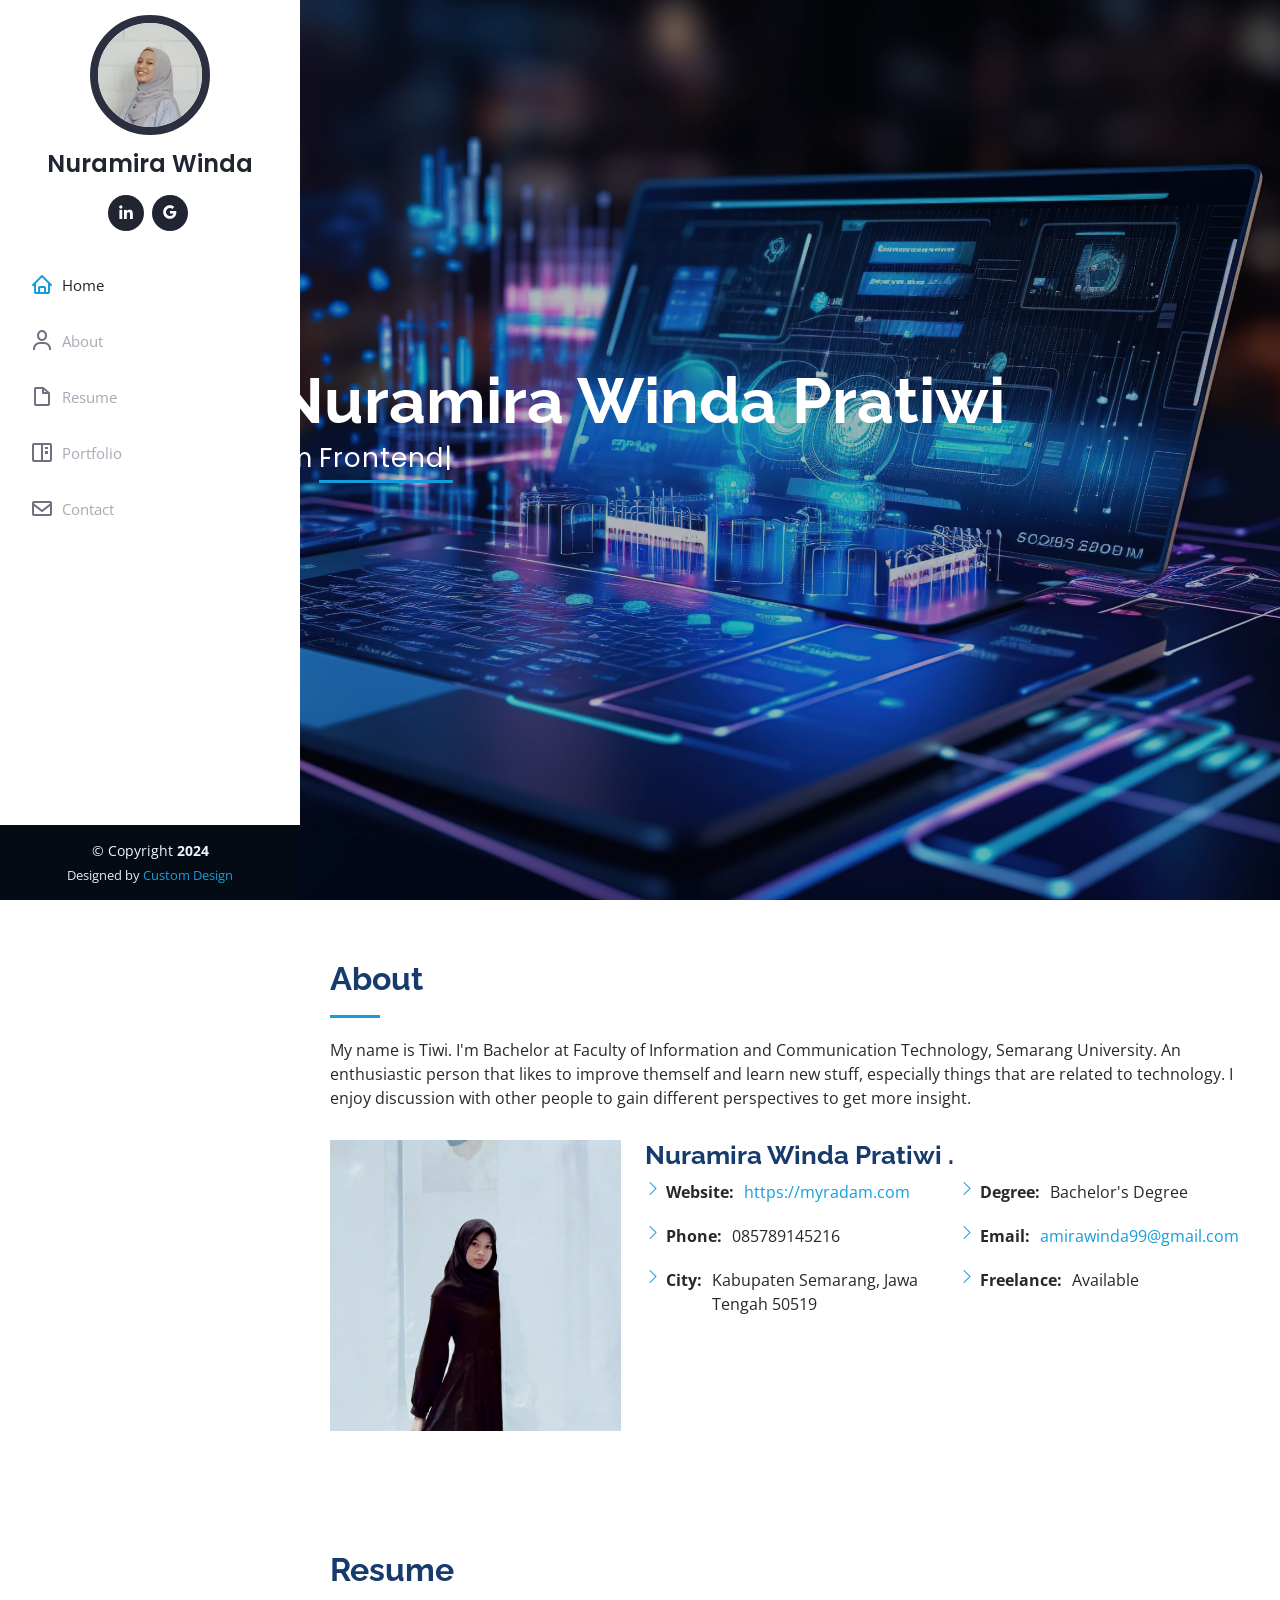
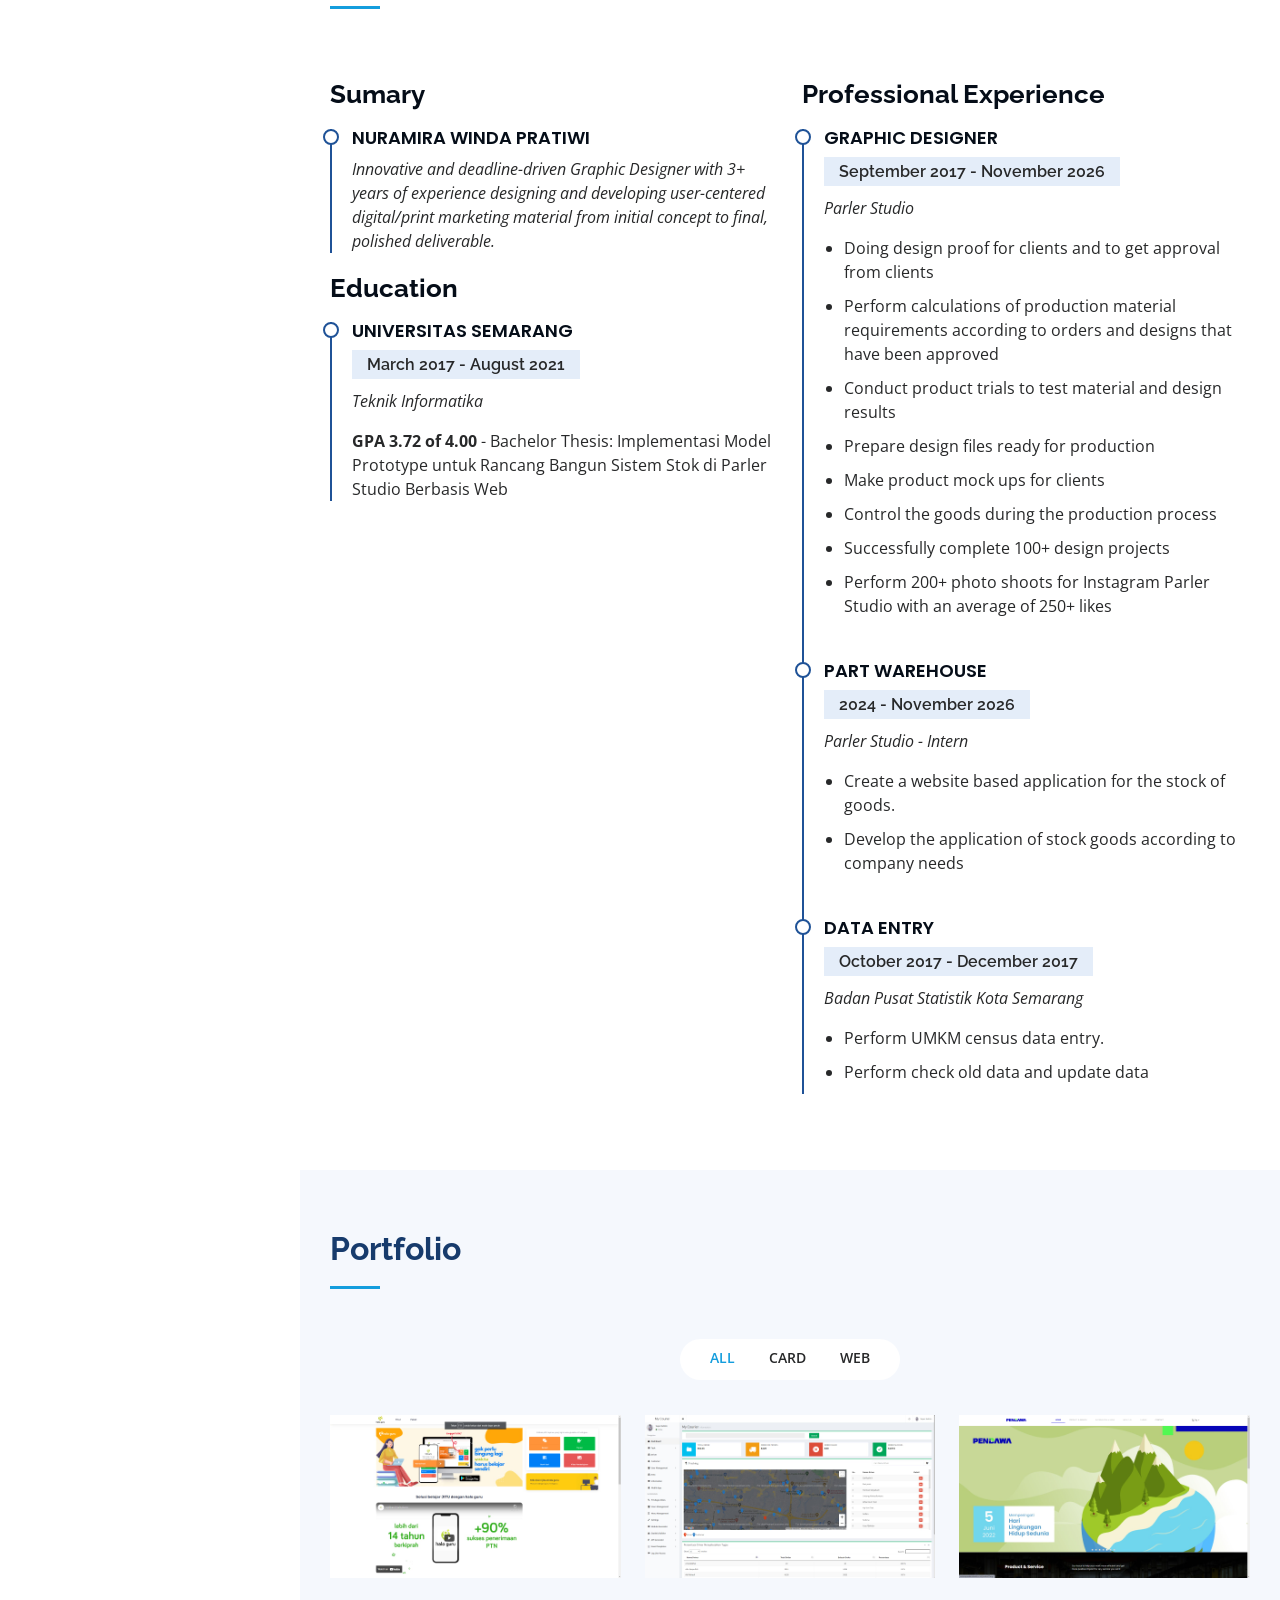
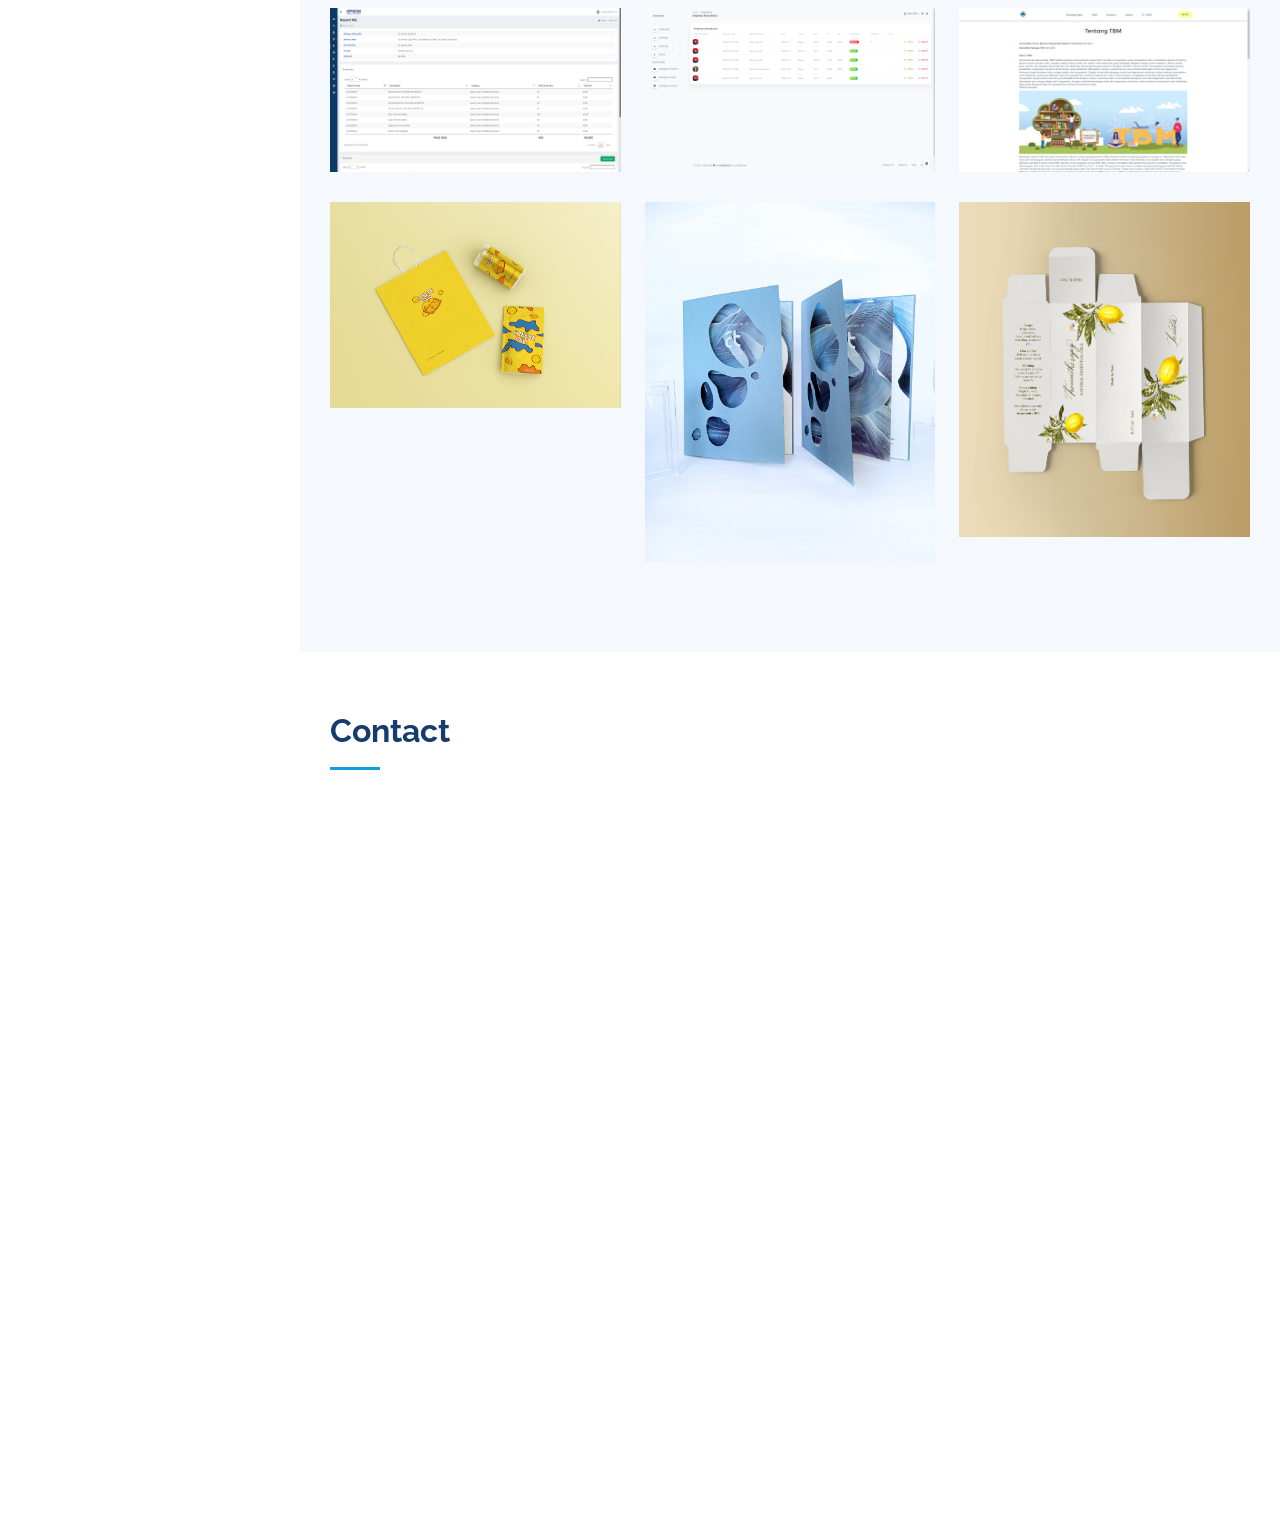
<file: index.html>
<!DOCTYPE html>
<html lang="en">

<head>
  <meta charset="utf-8">
  <meta content="width=device-width, initial-scale=1.0" name="viewport">

  <title>MyPorto - Index</title>
  <meta content="" name="description">
  <meta content="" name="keywords">

  <!-- Favicons -->
  <link href="assets/img/favicon.png" rel="icon">
  <link href="assets/img/apple-touch-icon.png" rel="apple-touch-icon">

  <!-- Google Fonts -->
  <link href="https://fonts.googleapis.com/css?family=Open+Sans:300,300i,400,400i,600,600i,700,700i|Raleway:300,300i,400,400i,500,500i,600,600i,700,700i|Poppins:300,300i,400,400i,500,500i,600,600i,700,700i" rel="stylesheet">

  <!-- Vendor CSS Files -->
  <link href="assets/vendor/aos/aos.css" rel="stylesheet">
  <link href="assets/vendor/bootstrap/css/bootstrap.min.css" rel="stylesheet">
  <link href="assets/vendor/bootstrap-icons/bootstrap-icons.css" rel="stylesheet">
  <link href="assets/vendor/boxicons/css/boxicons.min.css" rel="stylesheet">
  <link href="assets/vendor/glightbox/css/glightbox.min.css" rel="stylesheet">
  <link href="assets/vendor/swiper/swiper-bundle.min.css" rel="stylesheet">

  <!-- Template Main CSS File -->
  <link href="assets/css/style.css" rel="stylesheet">
</head>

<body>

  <!-- ======= Mobile nav toggle button ======= -->
  <i class="bi bi-list mobile-nav-toggle d-xl-none"></i>

  <!-- ======= Header ======= -->
  <header id="header">
    <div class="d-flex flex-column">

      <div class="profile">
        <img src="assets/img/me.webp" alt="" class="img-fluid rounded-circle">
        <h1 class="text-light"><a href="index.html">Nuramira Winda</a></h1>
        <div class="social-links mt-3 text-center">
          <a href="https://id.linkedin.com/in/nuramira-winda-pratiwi" class="linkedin"><i class="bx bxl-linkedin"></i></a>
          <a href="mailto:amirawinda99@gmail.com" class="linkedin"><i class="bx bxl-google"></i></a>
        </div>
      </div>

      <nav id="navbar" class="nav-menu navbar">
        <ul>
          <li><a href="#hero" class="nav-link scrollto active"><i class="bx bx-home"></i> <span>Home</span></a></li>
          <li><a href="#about" class="nav-link scrollto"><i class="bx bx-user"></i> <span>About</span></a></li>
          <li><a href="#resume" class="nav-link scrollto"><i class="bx bx-file-blank"></i> <span>Resume</span></a></li>
          <li><a href="#portfolio" class="nav-link scrollto"><i class="bx bx-book-content"></i> <span>Portfolio</span></a></li>
          <li><a href="#contact" class="nav-link scrollto"><i class="bx bx-envelope"></i> <span>Contact</span></a></li>
        </ul>
      </nav><!-- .nav-menu -->
    </div>
  </header><!-- End Header -->

  <!-- ======= Hero Section ======= -->
  <section id="hero" class="d-flex flex-column justify-content-center align-items-center">
    <div class="hero-container" data-aos="fade-in">
      <h1>Nuramira Winda Pratiwi</h1>
      <p>I'm <span class="typed" data-typed-items="Frontend, Backend, FullStack, Developer"></span></p>
    </div>
  </section><!-- End Hero -->

  <main id="main">

    <!-- ======= About Section ======= -->
    <section id="about" class="about">
      <div class="container">

        <div class="section-title">
          <h2>About</h2>
          <p>My name is Tiwi. I'm Bachelor at Faculty of Information and Communication Technology, Semarang University. 
            An enthusiastic person that likes to improve themself and learn new stuff, especially things that are related to technology.
             I enjoy discussion with other people to gain different perspectives to get more insight.</p>
        </div>

        <div class="row">
          <div class="col-lg-4" data-aos="fade-right">
            <img src="assets/img/my.jpeg" class="img-fluid" alt="">
          </div>
          <div class="col-lg-8 pt-4 pt-lg-0 content" data-aos="fade-left">
            <h3>Nuramira Winda Pratiwi .</h3>
            <div class="row">
              <div class="col-lg-6">
                <ul>
                  <li><i class="bi bi-chevron-right"></i> <strong>Website:</strong> <span><a href="https://myradam.com">https://myradam.com</a></span></li>
                  <li><i class="bi bi-chevron-right"></i> <strong>Phone:</strong> <span>085789145216</span></li>
                  <li><i class="bi bi-chevron-right"></i> <strong>City:</strong> <span>Kabupaten Semarang, Jawa Tengah 50519</span></li>
                </ul>
              </div>
              <div class="col-lg-6">
                <ul>
                  <li><i class="bi bi-chevron-right"></i> <strong>Degree:</strong> <span>Bachelor's Degree</span></li>
                  <li><i class="bi bi-chevron-right"></i> <strong>Email:</strong> <span><a href="mailto:adamprojo01@gmail.com">amirawinda99@gmail.com</a></span></li>
                  <li><i class="bi bi-chevron-right"></i> <strong>Freelance:</strong> <span>Available</span></li>
                </ul>
              </div>
            </div>
          </div>
        </div>

      </div>
    </section><!-- End About Section -->

    <!-- ======= Resume Section ======= -->
    <section id="resume" class="resume">
      <div class="container">

        <div class="section-title">
          <h2>Resume</h2>
        </div>

        <div class="row">
          <div class="col-lg-6" data-aos="fade-up">
            <h3 class="resume-title">Sumary</h3>
            <div class="resume-item pb-0">
              <h4>Nuramira Winda Pratiwi</h4>
              <p><em>Innovative and deadline-driven Graphic Designer with 3+ years of experience designing and developing user-centered digital/print marketing material from initial concept to final, polished deliverable.</em></p>
            </div>

            <h3 class="resume-title">Education</h3>
            <div class="resume-item">
              <h4>Universitas Semarang </h4>
              <h5>March 2017 - August 2021</h5>
              <p><em>Teknik Informatika</em></p>
              <p><b>GPA 3.72 of 4.00</b> - Bachelor Thesis: Implementasi Model Prototype untuk Rancang Bangun Sistem Stok di Parler Studio Berbasis Web</p>
            </div>
          </div>
          <div class="col-lg-6" data-aos="fade-up" data-aos-delay="100">
            <h3 class="resume-title">Professional Experience</h3>
            <div class="resume-item">
              <h4>Graphic Designer</h4>
              <h5>September 2017 - November 2026</h5>
              <p><em>Parler Studio </em></p>
              <ul>
                <li>Doing design proof for clients and to get approval from clients</li>
                <li>Perform calculations of production material requirements according to orders and designs that have been approved </li>
                <li>Conduct product trials to test material and design results</li>
                <li>Prepare design files ready for production</li>
                <li>Make product mock ups for clients</li>
                <li>Control the goods during the production process</li>
                <li>Successfully complete 100+ design projects</li>
                <li>Perform 200+ photo shoots for Instagram Parler Studio with an average of 250+ likes</li>
              </ul>
            </div>
            <div class="resume-item">
              <h4>Part Warehouse</h4>
              <h5>2024 - November 2026</h5>
              <p><em>Parler Studio - Intern</em></p>
              <ul>
                <li>Create a website based application for the stock of goods.</li>
                <li>Develop the application of stock goods according to company needs</li>
              </ul>
            </div>
            <div class="resume-item">
              <h4>Data Entry</h4>
              <h5>October 2017 - December 2017</h5>
              <p><em>Badan Pusat Statistik Kota Semarang</em></p>
              <ul>
                <li>Perform UMKM census data entry.</li>
                <li>Perform check old data and update data</li>
              </ul>
            </div>
          </div>
        </div>

      </div>
    </section><!-- End Resume Section -->

    <!-- ======= Portfolio Section ======= -->
    <section id="portfolio" class="portfolio section-bg">
      <div class="container">

        <div class="section-title">
          <h2>Portfolio</h2>
        </div>

        <div class="row" data-aos="fade-up">
          <div class="col-lg-12 d-flex justify-content-center">
            <ul id="portfolio-flters">
              <li data-filter="*" class="filter-active">All</li>
              <li data-filter=".filter-card">Card</li>
              <li data-filter=".filter-web">Web</li>
            </ul>
          </div>
        </div>

        <div class="row portfolio-container" data-aos="fade-up" data-aos-delay="100">

          <div class="col-lg-4 col-md-6 portfolio-item filter-web">
            <div class="portfolio-wrap">
              <img src="assets/img/portfolio/portfolio-1.jpg" class="img-fluid" alt="">
              <div class="portfolio-links">
                <a href="assets/img/portfolio/portfolio-1.jpg" data-gallery="portfolioGallery" class="portfolio-lightbox" title="Web 3"><i class="bx bx-plus"></i></a>
                <a href="portfolio-details.html?id=1" title="More Details"><i class="bx bx-link"></i></a>
              </div>
            </div>
          </div>

          <div class="col-lg-4 col-md-6 portfolio-item filter-web">
            <div class="portfolio-wrap">
              <img src="assets/img/portfolio/portfolio-2.jpg" class="img-fluid" alt="">
              <div class="portfolio-links">
                <a href="assets/img/portfolio/portfolio-2.jpg" data-gallery="portfolioGallery" class="portfolio-lightbox" title="Card 2"><i class="bx bx-plus"></i></a>
                <a href="portfolio-details.html?id=2" title="More Details"><i class="bx bx-link"></i></a>
              </div>
            </div>
          </div>

          <div class="col-lg-4 col-md-6 portfolio-item filter-web">
            <div class="portfolio-wrap">
              <img src="assets/img/portfolio/portfolio-3.jpg" class="img-fluid" alt="">
              <div class="portfolio-links">
                <a href="assets/img/portfolio/portfolio-3.jpg" data-gallery="portfolioGallery" class="portfolio-lightbox" title="Web 2"><i class="bx bx-plus"></i></a>
                <a href="portfolio-details.html?id=3" title="More Details"><i class="bx bx-link"></i></a>
              </div>
            </div>
          </div>

          <div class="col-lg-4 col-md-6 portfolio-item filter-web">
            <div class="portfolio-wrap">
              <img src="assets/img/portfolio/portfolio-4.jpg" class="img-fluid" alt="">
              <div class="portfolio-links">
                <a href="assets/img/portfolio/portfolio-4.jpg" data-gallery="portfolioGallery" class="portfolio-lightbox" title="Card 1"><i class="bx bx-plus"></i></a>
                <a href="portfolio-details.html?id=4" title="More Details"><i class="bx bx-link"></i></a>
              </div>
            </div>
          </div>

          <div class="col-lg-4 col-md-6 portfolio-item filter-web">
            <div class="portfolio-wrap">
              <img src="assets/img/portfolio/portfolio-5.jpg" class="img-fluid" alt="">
              <div class="portfolio-links">
                <a href="assets/img/portfolio/portfolio-5.jpg" data-gallery="portfolioGallery" class="portfolio-lightbox" title="Card 3"><i class="bx bx-plus"></i></a>
                <a href="portfolio-details.html?id=5" title="More Details"><i class="bx bx-link"></i></a>
              </div>
            </div>
          </div>

          <div class="col-lg-4 col-md-6 portfolio-item filter-web">
            <div class="portfolio-wrap">
              <img src="assets/img/portfolio/portfolio-6.jpg" class="img-fluid" alt="">
              <div class="portfolio-links">
                <a href="assets/img/portfolio/portfolio-6.jpg" data-gallery="portfolioGallery" class="portfolio-lightbox" title="Web 3"><i class="bx bx-plus"></i></a>
                <a href="portfolio-details.html?id=6" title="More Details"><i class="bx bx-link"></i></a>
              </div>
            </div>
          </div>

          <div class="col-lg-4 col-md-6 portfolio-item filter-card">
            <div class="portfolio-wrap">
              <img src="assets/img/portfolio/portfolio-7.jpg" class="img-fluid" alt="">
              <div class="portfolio-links">
                <a href="assets/img/portfolio/portfolio-7.jpg" data-gallery="portfolioGallery" class="portfolio-lightbox" title="Web 3"><i class="bx bx-plus"></i></a>
                <a href="portfolio-details.html?id=7" title="More Details"><i class="bx bx-link"></i></a>
              </div>
            </div>
          </div>

          <div class="col-lg-4 col-md-6 portfolio-item filter-card">
            <div class="portfolio-wrap">
              <img src="assets/img/portfolio/portfolio-8.jpg" class="img-fluid" alt="">
              <div class="portfolio-links">
                <a href="assets/img/portfolio/portfolio-8.jpg" data-gallery="portfolioGallery" class="portfolio-lightbox" title="Web 3"><i class="bx bx-plus"></i></a>
                <a href="portfolio-details.html?id=8" title="More Details"><i class="bx bx-link"></i></a>
              </div>
            </div>
          </div>

          <div class="col-lg-4 col-md-6 portfolio-item filter-card">
            <div class="portfolio-wrap">
              <img src="assets/img/portfolio/portfolio-9.jpg" class="img-fluid" alt="">
              <div class="portfolio-links">
                <a href="assets/img/portfolio/portfolio-9.jpg" data-gallery="portfolioGallery" class="portfolio-lightbox" title="Web 3"><i class="bx bx-plus"></i></a>
                <a href="portfolio-details.html?id=9" title="More Details"><i class="bx bx-link"></i></a>
              </div>
            </div>
          </div>

        </div>

      </div>
    </section><!-- End Portfolio Section -->

    <!-- ======= Contact Section ======= -->
    <section id="contact" class="contact">
      <div class="container">

        <div class="section-title">
          <h2>Contact</h2>
        </div>

        <div class="row" data-aos="fade-in">

          <div class="col-lg-5 d-flex align-items-stretch">
            <div class="info">
              <div class="address">
                <i class="bi bi-geo-alt"></i>
                <h4>Location:</h4>
                <p>Kab. Semarang, Jawa Tengah</p>
              </div>

              <div class="email">
                <i class="bi bi-envelope"></i>
                <h4>Email:</h4>
                <p>amirawinda99@gmail.com</p>
              </div>

              <div class="phone">
                <i class="bi bi-phone"></i>
                <h4>Call:</h4>
                <p>+6285789145216</p>
              </div>

            </div>

          </div>

          <div class="col-lg-7 mt-5 mt-lg-0 d-flex align-items-stretch">
            <form action="forms/contact.php" method="post" role="form" class="php-email-form">
              <div class="row">
                <div class="form-group col-md-6">
                  <label for="name">Your Name</label>
                  <input type="text" name="name" class="form-control" id="name" required>
                </div>
                <div class="form-group col-md-6">
                  <label for="name">Your Email</label>
                  <input type="email" class="form-control" name="email" id="email" required>
                </div>
              </div>
              <div class="form-group">
                <label for="name">Subject</label>
                <input type="text" class="form-control" name="subject" id="subject" required>
              </div>
              <div class="form-group">
                <label for="name">Message</label>
                <textarea class="form-control" name="message" rows="10" required></textarea>
              </div>
              <div class="my-3">
                <div class="loading">Loading</div>
                <div class="error-message"></div>
                <div class="sent-message">Your message has been sent. Thank you!</div>
              </div>
              <div class="text-center"><button type="submit">Send Message</button></div>
            </form>
          </div>

        </div>

      </div>
    </section><!-- End Contact Section -->

  </main><!-- End #main -->

  <!-- ======= Footer ======= -->
  <footer id="footer">
    <div class="container">
      <div class="copyright">
        &copy; Copyright <strong><span>2024</span></strong>
      </div>
      <div class="credits">
        Designed by <a href="">Custom Design</a>
      </div>
    </div>
  </footer><!-- End  Footer -->

  <a href="#" class="back-to-top d-flex align-items-center justify-content-center"><i class="bi bi-arrow-up-short"></i></a>

  <!-- Vendor JS Files -->
  <script src="assets/vendor/purecounter/purecounter_vanilla.js"></script>
  <script src="assets/vendor/aos/aos.js"></script>
  <script src="assets/vendor/bootstrap/js/bootstrap.bundle.min.js"></script>
  <script src="assets/vendor/glightbox/js/glightbox.min.js"></script>
  <script src="assets/vendor/isotope-layout/isotope.pkgd.min.js"></script>
  <script src="assets/vendor/swiper/swiper-bundle.min.js"></script>
  <script src="assets/vendor/typed.js/typed.umd.js"></script>
  <script src="assets/vendor/waypoints/noframework.waypoints.js"></script>
  <script src="assets/vendor/php-email-form/validate.js"></script>

  <!-- Template Main JS File -->
  <script src="assets/js/main.js"></script>

</body>

</html>
</file>
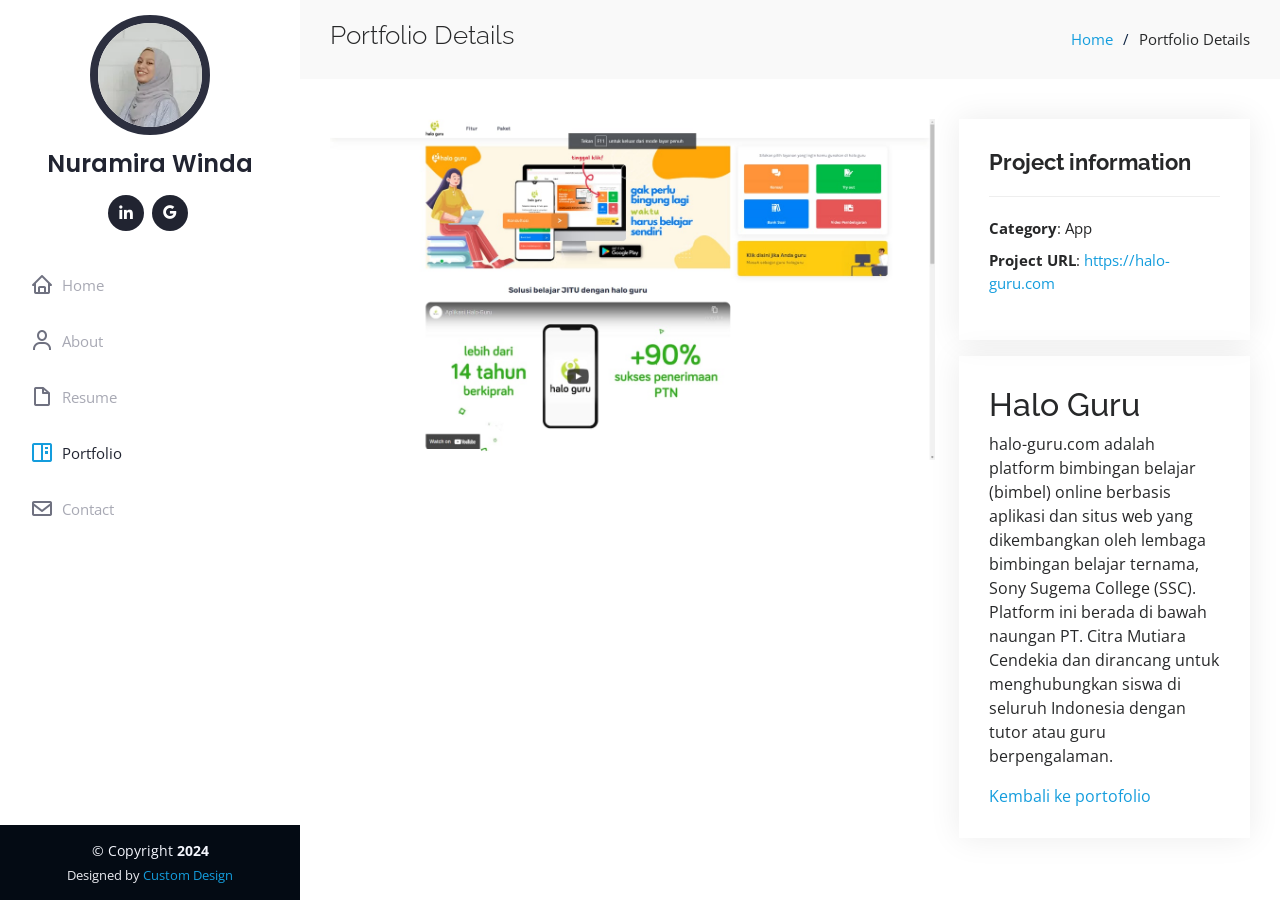
<file: portfolio-details.html>
<!DOCTYPE html>
<html lang="en">

<head>
  <meta charset="utf-8">
  <meta content="width=device-width, initial-scale=1.0" name="viewport">

  <title>Portfolio Details - MyPorto</title>
  <meta content="" name="description">
  <meta content="" name="keywords">

  <!-- Favicons -->
  <link href="assets/img/favicon.png" rel="icon">
  <link href="assets/img/apple-touch-icon.png" rel="apple-touch-icon">

  <!-- Google Fonts -->
  <link href="https://fonts.googleapis.com/css?family=Open+Sans:300,300i,400,400i,600,600i,700,700i|Raleway:300,300i,400,400i,500,500i,600,600i,700,700i|Poppins:300,300i,400,400i,500,500i,600,600i,700,700i" rel="stylesheet">

  <!-- Vendor CSS Files -->
  <link href="assets/vendor/aos/aos.css" rel="stylesheet">
  <link href="assets/vendor/bootstrap/css/bootstrap.min.css" rel="stylesheet">
  <link href="assets/vendor/bootstrap-icons/bootstrap-icons.css" rel="stylesheet">
  <link href="assets/vendor/boxicons/css/boxicons.min.css" rel="stylesheet">
  <link href="assets/vendor/glightbox/css/glightbox.min.css" rel="stylesheet">
  <link href="assets/vendor/swiper/swiper-bundle.min.css" rel="stylesheet">

  <!-- Template Main CSS File -->
  <link href="assets/css/style.css" rel="stylesheet">

  <!-- =======================================================
  * Template Name: iPortfolio
  * Template URL: https://bootstrapmade.com/iportfolio-bootstrap-portfolio-websites-template/
  * Updated: Mar 17 2024 with Bootstrap v5.3.3
  * Author: BootstrapMade.com
  * License: https://bootstrapmade.com/license/
  ======================================================== -->
</head>

<body>

  <!-- ======= Mobile nav toggle button ======= -->
  <i class="bi bi-list mobile-nav-toggle d-xl-none"></i>

  <!-- ======= Header ======= -->
  <header id="header">
    <div class="d-flex flex-column">

      <div class="profile">
        <img src="assets/img/me.webp" alt="" class="img-fluid rounded-circle">
        <h1 class="text-light"><a href="index.html">Nuramira Winda</a></h1>
        <div class="social-links mt-3 text-center">
          <a href="https://id.linkedin.com/in/nuramira-winda-pratiwi" class="linkedin"><i class="bx bxl-linkedin"></i></a>
          <a href="mailto:amirawinda99@gmail.com" class="linkedin"><i class="bx bxl-google"></i></a>
        </div>
      </div>

      <nav id="navbar" class="nav-menu navbar">
        <ul>
          <li><a href="index.html#hero" class="nav-link"><i class="bx bx-home"></i> <span>Home</span></a></li>
          <li><a href="index.html#about" class="nav-link"><i class="bx bx-user"></i> <span>About</span></a></li>
          <li><a href="index.html#resume" class="nav-link"><i class="bx bx-file-blank"></i> <span>Resume</span></a></li>
          <li><a href="index.html#portfolio" class="nav-link active"><i class="bx bx-book-content"></i> <span>Portfolio</span></a></li>
          <li><a href="index.html#contact" class="nav-link"><i class="bx bx-envelope"></i> <span>Contact</span></a></li>
        </ul>
      </nav><!-- .nav-menu -->
    </div>
  </header><!-- End Header -->

  <main id="main">

    <!-- ======= Breadcrumbs ======= -->
    <section id="breadcrumbs" class="breadcrumbs">
      <div class="container">

        <div class="d-flex justify-content-between align-items-center">
          <h2>Portfolio Details</h2>
          <ol>
            <li><a href="index.html">Home</a></li>
            <li>Portfolio Details</li>
          </ol>
        </div>

      </div>
    </section><!-- End Breadcrumbs -->

    <!-- ======= Portfolio Details Section ======= -->
    <section id="portfolio-details" class="portfolio-details">
      <div class="container">

        <div class="row gy-4">

          <div class="col-lg-8">
            <div class="portfolio-details-slider swiper">
              <div class="swiper-wrapper align-items-center" id="project-images"></div>
              <div class="swiper-pagination"></div>
            </div>
          </div>

          <div class="col-lg-4">
            <div class="portfolio-info">
              <h3>Project information</h3>
              <ul>
                <li><strong>Category</strong>: <span id="project-category"></span></li>
                <li><strong>Project URL</strong>: <a id="project-url"></a></li>
              </ul>
            </div>
            <div class="portfolio-info mt-3">
              <h2 id="project-title">App 1</h2>
              <p id="project-description">Detail portofolio App 1.</p>
              <a href="index.html#portfolio">Kembali ke portofolio</a>
            </div>
          </div>

        </div>

      </div>
    </section><!-- End Portfolio Details Section -->

  </main><!-- End #main -->

  <!-- ======= Footer ======= -->
  <footer id="footer">
    <div class="container">
      <div class="copyright">
        &copy; Copyright <strong><span>2024</span></strong>
      </div>
      <div class="credits">
        Designed by <a href="">Custom Design</a>
      </div>
    </div>
  </footer><!-- End  Footer -->

  <a href="#" class="back-to-top d-flex align-items-center justify-content-center"><i class="bi bi-arrow-up-short"></i></a>

  <!-- Vendor JS Files -->
  <script src="assets/vendor/purecounter/purecounter_vanilla.js"></script>
  <script src="assets/vendor/aos/aos.js"></script>
  <script src="assets/vendor/bootstrap/js/bootstrap.bundle.min.js"></script>
  <script src="assets/vendor/glightbox/js/glightbox.min.js"></script>
  <script src="assets/vendor/isotope-layout/isotope.pkgd.min.js"></script>
  <script src="assets/vendor/swiper/swiper-bundle.min.js"></script>
  <script src="assets/vendor/typed.js/typed.umd.js"></script>
  <script src="assets/vendor/waypoints/noframework.waypoints.js"></script>
  <script src="assets/vendor/php-email-form/validate.js"></script>

  <!-- Template Main JS File -->
  <script src="assets/js/portfolio-data.js"></script>
  <script src="assets/js/portfolio-details.js"></script>
  <script src="assets/js/main.js"></script>

</body>

</html>
</file>
<file: assets/css/style.css>
/**
* Template Name: iPortfolio
* Template URL: https://bootstrapmade.com/iportfolio-bootstrap-portfolio-websites-template/
* Updated: Mar 17 2024 with Bootstrap v5.3.3
* Author: BootstrapMade.com
* License: https://bootstrapmade.com/license/
*/

/*--------------------------------------------------------------
# General
--------------------------------------------------------------*/
body {
  font-family: "Open Sans", sans-serif;
  color: #272829;
}

a {
  color: #149ddd;
  text-decoration: none;
}

a:hover {
  color: #37b3ed;
  text-decoration: none;
}

h1,
h2,
h3,
h4,
h5,
h6 {
  font-family: "Raleway", sans-serif;
}

/*--------------------------------------------------------------
# Back to top button
--------------------------------------------------------------*/
.back-to-top {
  position: fixed;
  visibility: hidden;
  opacity: 0;
  right: 15px;
  bottom: 15px;
  z-index: 996;
  background: #149ddd;
  width: 40px;
  height: 40px;
  border-radius: 50px;
  transition: all 0.4s;
}

.back-to-top i {
  font-size: 28px;
  color: #fff;
  line-height: 0;
}

.back-to-top:hover {
  background: #2eafec;
  color: #fff;
}

.back-to-top.active {
  visibility: visible;
  opacity: 1;
}

/*--------------------------------------------------------------
# Header
--------------------------------------------------------------*/
#header {
  position: fixed;
  top: 0;
  left: 0;
  bottom: 0;
  width: 300px;
  transition: all ease-in-out 0.5s;
  z-index: 9997;
  transition: all 0.5s;
  padding: 0 15px;
  background: #fff;
  overflow-y: auto;
}

#header .profile img {
  margin: 15px auto;
  display: block;
  width: 120px;
  border: 8px solid #2c2f3f;
}

#header .profile h1 {
  font-size: 24px;
  margin: 0;
  padding: 0;
  font-weight: 600;
  -moz-text-align-last: center;
  text-align-last: center;
  font-family: "Poppins", sans-serif;
}

#header .profile h1 a,
#header .profile h1 a:hover {
  color: #212431;
  text-decoration: none;
}

#header .profile .social-links a {
  font-size: 18px;
  display: inline-block;
  background: #212431;
  color: #fff;
  line-height: 1;
  padding: 8px 0;
  margin-right: 4px;
  border-radius: 50%;
  text-align: center;
  width: 36px;
  height: 36px;
  transition: 0.3s;
}

#header .profile .social-links a:hover {
  background: #149ddd;
  color: #fff;
  text-decoration: none;
}

#main {
  margin-left: 300px;
}

.container,
.container-fluid {
  padding-left: 30px;
  padding-right: 30px;
}

@media (max-width: 1199px) {
  #header {
    left: -300px;
  }

  #main {
    margin-left: 0;
  }

  .container,
  .container-fluid {
    padding-left: 12px;
    padding-right: 12px;
  }
}

/*--------------------------------------------------------------
# Navigation Menu
--------------------------------------------------------------*/
/* Desktop Navigation */
.nav-menu {
  padding: 30px 0 0 0;
}

.nav-menu * {
  margin: 0;
  padding: 0;
  list-style: none;
}

.nav-menu>ul>li {
  position: relative;
  white-space: nowrap;
}

.nav-menu a,
.nav-menu a:focus {
  display: flex;
  align-items: center;
  color: #a8a9b4;
  padding: 12px 15px;
  margin-bottom: 8px;
  transition: 0.3s;
  font-size: 15px;
}

.nav-menu a i,
.nav-menu a:focus i {
  font-size: 24px;
  padding-right: 8px;
  color: #6f7180;
}

.nav-menu a:hover,
.nav-menu .active,
.nav-menu .active:focus,
.nav-menu li:hover>a {
  text-decoration: none;
  color: #212431;
}

.nav-menu a:hover i,
.nav-menu .active i,
.nav-menu .active:focus i,
.nav-menu li:hover>a i {
  color: #149ddd;
}

/* Mobile Navigation */
.mobile-nav-toggle {
  position: fixed;
  right: 15px;
  top: 15px;
  z-index: 9998;
  border: 0;
  font-size: 24px;
  transition: all 0.4s;
  outline: none !important;
  background-color: #149ddd;
  color: #fff;
  width: 40px;
  height: 40px;
  display: inline-flex;
  align-items: center;
  justify-content: center;
  line-height: 0;
  border-radius: 50px;
  cursor: pointer;
}

.mobile-nav-active {
  overflow: hidden;
}

.mobile-nav-active #header {
  left: 0;
}

/*--------------------------------------------------------------
# Hero Section
--------------------------------------------------------------*/
#hero {
  width: 100%;
  height: 100vh;
  background: url("../img/hero-bg.webp") top center;
  background-size: cover;
}

#hero:before {
  content: "";
  background: rgba(5, 13, 24, 0.3);
  position: absolute;
  bottom: 0;
  top: 0;
  left: 0;
  right: 0;
  z-index: 1;
}

#hero .hero-container {
  position: relative;
  z-index: 2;
  min-width: 300px;
}

#hero h1 {
  margin: 0 0 10px 0;
  font-size: 64px;
  font-weight: 700;
  line-height: 56px;
  color: #fff;
}

#hero p {
  color: #fff;
  margin-bottom: 50px;
  font-size: 26px;
  font-family: "Poppins", sans-serif;
}

#hero p span {
  color: #fff;
  padding-bottom: 4px;
  letter-spacing: 1px;
  border-bottom: 3px solid #149ddd;
}

@media (min-width: 1024px) {
  #hero {
    background-attachment: fixed;
  }
}

@media (max-width: 768px) {
  #hero h1 {
    font-size: 28px;
    line-height: 36px;
  }

  #hero h2 {
    font-size: 18px;
    line-height: 24px;
    margin-bottom: 30px;
  }
}

/*--------------------------------------------------------------
# Sections General
--------------------------------------------------------------*/
section {
  padding: 60px 0;
  overflow: hidden;
}

.section-bg {
  background: #f5f8fd;
}

.section-title {
  padding-bottom: 30px;
}

.section-title h2 {
  font-size: 32px;
  font-weight: bold;
  margin-bottom: 20px;
  padding-bottom: 20px;
  position: relative;
  color: #173b6c;
}

.section-title h2::after {
  content: "";
  position: absolute;
  display: block;
  width: 50px;
  height: 3px;
  background: #149ddd;
  bottom: 0;
  left: 0;
}

.section-title p {
  margin-bottom: 0;
}

/*--------------------------------------------------------------
# About
--------------------------------------------------------------*/
.about .content h3 {
  font-weight: 700;
  font-size: 26px;
  color: #173b6c;
}

.about .content ul {
  list-style: none;
  padding: 0;
}

.about .content ul li {
  margin-bottom: 20px;
  display: flex;
  align-items: start;
}

.about .content ul strong {
  margin-right: 10px;
}

.about .content ul i {
  font-size: 16px;
  margin-right: 5px;
  color: #149ddd;
  line-height: 0;
}

.about .content p:last-child {
  margin-bottom: 0;
}

/*--------------------------------------------------------------
# Facts
--------------------------------------------------------------*/
.facts {
  padding-bottom: 30px;
}

.facts .count-box {
  padding: 30px;
  width: 100%;
}

.facts .count-box i {
  display: block;
  font-size: 44px;
  color: #149ddd;
  float: left;
  line-height: 0;
}

.facts .count-box span {
  font-size: 48px;
  line-height: 40px;
  display: block;
  font-weight: 700;
  color: #050d18;
  margin-left: 60px;
}

.facts .count-box p {
  padding: 15px 0 0 0;
  margin: 0 0 0 60px;
  font-family: "Raleway", sans-serif;
  font-size: 14px;
  color: #122f57;
}

.facts .count-box a {
  font-weight: 600;
  display: block;
  margin-top: 20px;
  color: #122f57;
  font-size: 15px;
  font-family: "Poppins", sans-serif;
  transition: ease-in-out 0.3s;
}

.facts .count-box a:hover {
  color: #1f5297;
}

/*--------------------------------------------------------------
# Akills
--------------------------------------------------------------*/
.skills .progress {
  height: 60px;
  display: block;
  background: none;
  border-radius: 0;
}

.skills .progress .skill {
  padding: 0;
  margin: 0 0 6px 0;
  text-transform: uppercase;
  display: block;
  font-weight: 600;
  font-family: "Poppins", sans-serif;
  color: #050d18;
}

.skills .progress .skill .val {
  float: right;
  font-style: normal;
}

.skills .progress-bar-wrap {
  background: #dce8f8;
  height: 10px;
}

.skills .progress-bar {
  width: 1px;
  height: 10px;
  transition: 0.9s;
  background-color: #149ddd;
}

/*--------------------------------------------------------------
# Resume
--------------------------------------------------------------*/
.resume .resume-title {
  font-size: 26px;
  font-weight: 700;
  margin-top: 20px;
  margin-bottom: 20px;
  color: #050d18;
}

.resume .resume-item {
  padding: 0 0 20px 20px;
  margin-top: -2px;
  border-left: 2px solid #1f5297;
  position: relative;
}

.resume .resume-item h4 {
  line-height: 18px;
  font-size: 18px;
  font-weight: 600;
  text-transform: uppercase;
  font-family: "Poppins", sans-serif;
  color: #050d18;
  margin-bottom: 10px;
}

.resume .resume-item h5 {
  font-size: 16px;
  background: #e4edf9;
  padding: 5px 15px;
  display: inline-block;
  font-weight: 600;
  margin-bottom: 10px;
}

.resume .resume-item ul {
  padding-left: 20px;
}

.resume .resume-item ul li {
  padding-bottom: 10px;
}

.resume .resume-item:last-child {
  padding-bottom: 0;
}

.resume .resume-item::before {
  content: "";
  position: absolute;
  width: 16px;
  height: 16px;
  border-radius: 50px;
  left: -9px;
  top: 0;
  background: #fff;
  border: 2px solid #1f5297;
}

/*--------------------------------------------------------------
# Portfolio
--------------------------------------------------------------*/
.portfolio .portfolio-item {
  margin-bottom: 30px;
}

.portfolio #portfolio-flters {
  padding: 0;
  margin: 0 auto 35px auto;
  list-style: none;
  text-align: center;
  background: #fff;
  border-radius: 50px;
  padding: 2px 15px;
}

.portfolio #portfolio-flters li {
  cursor: pointer;
  display: inline-block;
  padding: 10px 15px 8px 15px;
  font-size: 14px;
  font-weight: 600;
  line-height: 1;
  text-transform: uppercase;
  color: #272829;
  margin-bottom: 5px;
  transition: all 0.3s ease-in-out;
}

.portfolio #portfolio-flters li:hover,
.portfolio #portfolio-flters li.filter-active {
  color: #149ddd;
}

.portfolio #portfolio-flters li:last-child {
  margin-right: 0;
}

.portfolio .portfolio-wrap {
  transition: 0.3s;
  position: relative;
  overflow: hidden;
  z-index: 1;
}

.portfolio .portfolio-wrap::before {
  content: "";
  background: rgba(255, 255, 255, 0.5);
  position: absolute;
  left: 0;
  right: 0;
  top: 0;
  bottom: 0;
  transition: all ease-in-out 0.3s;
  z-index: 2;
  opacity: 0;
}

.portfolio .portfolio-wrap .portfolio-links {
  opacity: 1;
  left: 0;
  right: 0;
  bottom: -60px;
  z-index: 3;
  position: absolute;
  transition: all ease-in-out 0.3s;
  display: flex;
  justify-content: center;
}

.portfolio .portfolio-wrap .portfolio-links a {
  color: #fff;
  font-size: 28px;
  text-align: center;
  background: rgba(20, 157, 221, 0.75);
  transition: 0.3s;
  width: 50%;
}

.portfolio .portfolio-wrap .portfolio-links a:hover {
  background: rgba(20, 157, 221, 0.95);
}

.portfolio .portfolio-wrap .portfolio-links a+a {
  border-left: 1px solid #37b3ed;
}

.portfolio .portfolio-wrap:hover::before {
  top: 0;
  left: 0;
  right: 0;
  bottom: 0;
  opacity: 1;
}

.portfolio .portfolio-wrap:hover .portfolio-links {
  opacity: 1;
  bottom: 0;
}

/*--------------------------------------------------------------
# Portfolio Details
--------------------------------------------------------------*/
.portfolio-details {
  padding-top: 40px;
}

.portfolio-details .portfolio-details-slider img {
  width: 100%;
}

.portfolio-details .portfolio-details-slider .swiper-pagination {
  margin-top: 20px;
  position: relative;
}

.portfolio-details .portfolio-details-slider .swiper-pagination .swiper-pagination-bullet {
  width: 12px;
  height: 12px;
  background-color: #fff;
  opacity: 1;
  border: 1px solid #149ddd;
}

.portfolio-details .portfolio-details-slider .swiper-pagination .swiper-pagination-bullet-active {
  background-color: #149ddd;
}

.portfolio-details .portfolio-info {
  padding: 30px;
  box-shadow: 0px 0 30px rgba(5, 13, 24, 0.08);
}

.portfolio-details .portfolio-info h3 {
  font-size: 22px;
  font-weight: 700;
  margin-bottom: 20px;
  padding-bottom: 20px;
  border-bottom: 1px solid #eee;
}

.portfolio-details .portfolio-info ul {
  list-style: none;
  padding: 0;
  font-size: 15px;
}

.portfolio-details .portfolio-info ul li+li {
  margin-top: 10px;
}

.portfolio-details .portfolio-description {
  padding-top: 30px;
}

.portfolio-details .portfolio-description h2 {
  font-size: 26px;
  font-weight: 700;
  margin-bottom: 20px;
}

.portfolio-details .portfolio-description p {
  padding: 0;
}

/*--------------------------------------------------------------
# Services
--------------------------------------------------------------*/
.services .icon-box {
  margin-bottom: 20px;
}

.services .icon {
  float: left;
  display: flex;
  align-items: center;
  justify-content: center;
  width: 54px;
  height: 54px;
  background: #149ddd;
  border-radius: 50%;
  transition: 0.5s;
  border: 1px solid #149ddd;
}

.services .icon i {
  color: #fff;
  font-size: 24px;
  line-height: 0;
}

.services .icon-box:hover .icon {
  background: #fff;
}

.services .icon-box:hover .icon i {
  color: #149ddd;
}

.services .title {
  margin-left: 80px;
  font-weight: 700;
  margin-bottom: 15px;
  font-size: 18px;
}

.services .title a {
  color: #343a40;
}

.services .title a:hover {
  color: #149ddd;
}

.services .description {
  margin-left: 80px;
  line-height: 24px;
  font-size: 14px;
}

/*--------------------------------------------------------------
# Testimonials
--------------------------------------------------------------*/
.testimonials .testimonials-carousel,
.testimonials .testimonials-slider {
  overflow: hidden;
}

.testimonials .testimonial-item {
  box-sizing: content-box;
  text-align: center;
  min-height: 320px;
}

.testimonials .testimonial-item .testimonial-img {
  width: 90px;
  border-radius: 50%;
  margin: 0 auto;
}

.testimonials .testimonial-item h3 {
  font-size: 18px;
  font-weight: bold;
  margin: 10px 0 5px 0;
  color: #111;
}

.testimonials .testimonial-item h4 {
  font-size: 14px;
  color: #999;
  margin: 0;
}

.testimonials .testimonial-item .quote-icon-left,
.testimonials .testimonial-item .quote-icon-right {
  color: #c3e8fa;
  font-size: 26px;
}

.testimonials .testimonial-item .quote-icon-left {
  display: inline-block;
  left: -5px;
  position: relative;
}

.testimonials .testimonial-item .quote-icon-right {
  display: inline-block;
  right: -5px;
  position: relative;
  top: 10px;
}

.testimonials .testimonial-item p {
  font-style: italic;
  margin: 0 15px 15px 15px;
  padding: 20px;
  background: #fff;
  position: relative;
  margin-bottom: 35px;
  border-radius: 6px;
  box-shadow: 0px 2px 15px rgba(0, 0, 0, 0.1);
}

.testimonials .testimonial-item p::after {
  content: "";
  width: 0;
  height: 0;
  border-top: 20px solid #fff;
  border-right: 20px solid transparent;
  border-left: 20px solid transparent;
  position: absolute;
  bottom: -20px;
  left: calc(50% - 20px);
}

.testimonials .swiper-pagination {
  margin-top: 20px;
  position: relative;
}

.testimonials .swiper-pagination .swiper-pagination-bullet {
  width: 12px;
  height: 12px;
  background-color: #fff;
  opacity: 1;
  border: 1px solid #149ddd;
}

.testimonials .swiper-pagination .swiper-pagination-bullet-active {
  background-color: #149ddd;
}

/*--------------------------------------------------------------
# Contact
--------------------------------------------------------------*/
.contact {
  padding-bottom: 130px;
}

.contact .info {
  padding: 30px;
  background: #fff;
  width: 100%;
  box-shadow: 0 0 24px 0 rgba(0, 0, 0, 0.12);
}

.contact .info i {
  font-size: 20px;
  color: #149ddd;
  float: left;
  width: 44px;
  height: 44px;
  background: #dff3fc;
  display: flex;
  justify-content: center;
  align-items: center;
  border-radius: 50px;
  transition: all 0.3s ease-in-out;
}

.contact .info h4 {
  padding: 0 0 0 60px;
  font-size: 22px;
  font-weight: 600;
  margin-bottom: 5px;
  color: #050d18;
}

.contact .info p {
  padding: 0 0 10px 60px;
  margin-bottom: 20px;
  font-size: 14px;
  color: #173b6c;
}

.contact .info .email p {
  padding-top: 5px;
}

.contact .info .social-links {
  padding-left: 60px;
}

.contact .info .social-links a {
  font-size: 18px;
  display: inline-block;
  background: #333;
  color: #fff;
  line-height: 1;
  padding: 8px 0;
  border-radius: 50%;
  text-align: center;
  width: 36px;
  height: 36px;
  transition: 0.3s;
  margin-right: 10px;
}

.contact .info .social-links a:hover {
  background: #149ddd;
  color: #fff;
}

.contact .info .email:hover i,
.contact .info .address:hover i,
.contact .info .phone:hover i {
  background: #149ddd;
  color: #fff;
}

.contact .php-email-form {
  width: 100%;
  padding: 30px;
  background: #fff;
  box-shadow: 0 0 24px 0 rgba(0, 0, 0, 0.12);
}

.contact .php-email-form .form-group {
  padding-bottom: 8px;
}

.contact .php-email-form .validate {
  display: none;
  color: red;
  margin: 0 0 15px 0;
  font-weight: 400;
  font-size: 13px;
}

.contact .php-email-form .error-message {
  display: none;
  color: #fff;
  background: #ed3c0d;
  text-align: left;
  padding: 15px;
  font-weight: 600;
}

.contact .php-email-form .error-message br+br {
  margin-top: 25px;
}

.contact .php-email-form .sent-message {
  display: none;
  color: #fff;
  background: #18d26e;
  text-align: center;
  padding: 15px;
  font-weight: 600;
}

.contact .php-email-form .loading {
  display: none;
  background: #fff;
  text-align: center;
  padding: 15px;
}

.contact .php-email-form .loading:before {
  content: "";
  display: inline-block;
  border-radius: 50%;
  width: 24px;
  height: 24px;
  margin: 0 10px -6px 0;
  border: 3px solid #18d26e;
  border-top-color: #eee;
  animation: animate-loading 1s linear infinite;
}

.contact .php-email-form .form-group {
  margin-bottom: 15px;
}

.contact .php-email-form label {
  padding-bottom: 8px;
}

.contact .php-email-form input,
.contact .php-email-form textarea {
  border-radius: 0;
  box-shadow: none;
  font-size: 14px;
}

.contact .php-email-form input {
  height: 44px;
}

.contact .php-email-form textarea {
  padding: 10px 15px;
}

.contact .php-email-form button[type=submit] {
  background: #149ddd;
  border: 0;
  padding: 10px 24px;
  color: #fff;
  transition: 0.4s;
  border-radius: 4px;
}

.contact .php-email-form button[type=submit]:hover {
  background: #37b3ed;
}

@keyframes animate-loading {
  0% {
    transform: rotate(0deg);
  }

  100% {
    transform: rotate(360deg);
  }
}

/*--------------------------------------------------------------
# Breadcrumbs
--------------------------------------------------------------*/
.breadcrumbs {
  padding: 20px 0;
  background: #f9f9f9;
}

.breadcrumbs h2 {
  font-size: 26px;
  font-weight: 300;
}

.breadcrumbs ol {
  display: flex;
  flex-wrap: wrap;
  list-style: none;
  padding: 0;
  margin: 0;
  font-size: 15px;
}

.breadcrumbs ol li+li {
  padding-left: 10px;
}

.breadcrumbs ol li+li::before {
  display: inline-block;
  padding-right: 10px;
  color: #0e2442;
  content: "/";
}

@media (max-width: 768px) {
  .breadcrumbs .d-flex {
    display: block !important;
  }

  .breadcrumbs ol {
    display: block;
  }

  .breadcrumbs ol li {
    display: inline-block;
  }
}

/*--------------------------------------------------------------
# Footer
--------------------------------------------------------------*/
#footer {
  padding: 15px;
  color: #f4f6fd;
  font-size: 14px;
  position: fixed;
  left: 0;
  bottom: 0;
  width: 300px;
  z-index: 9999;
  background: #040b14;
}

#footer .copyright {
  text-align: center;
}

#footer .credits {
  padding-top: 5px;
  text-align: center;
  font-size: 13px;
  color: #eaebf0;
}

@media (max-width: 1199px) {
  #footer {
    position: static;
    width: auto;
    padding-right: 20px 15px;
  }
}
</file>
